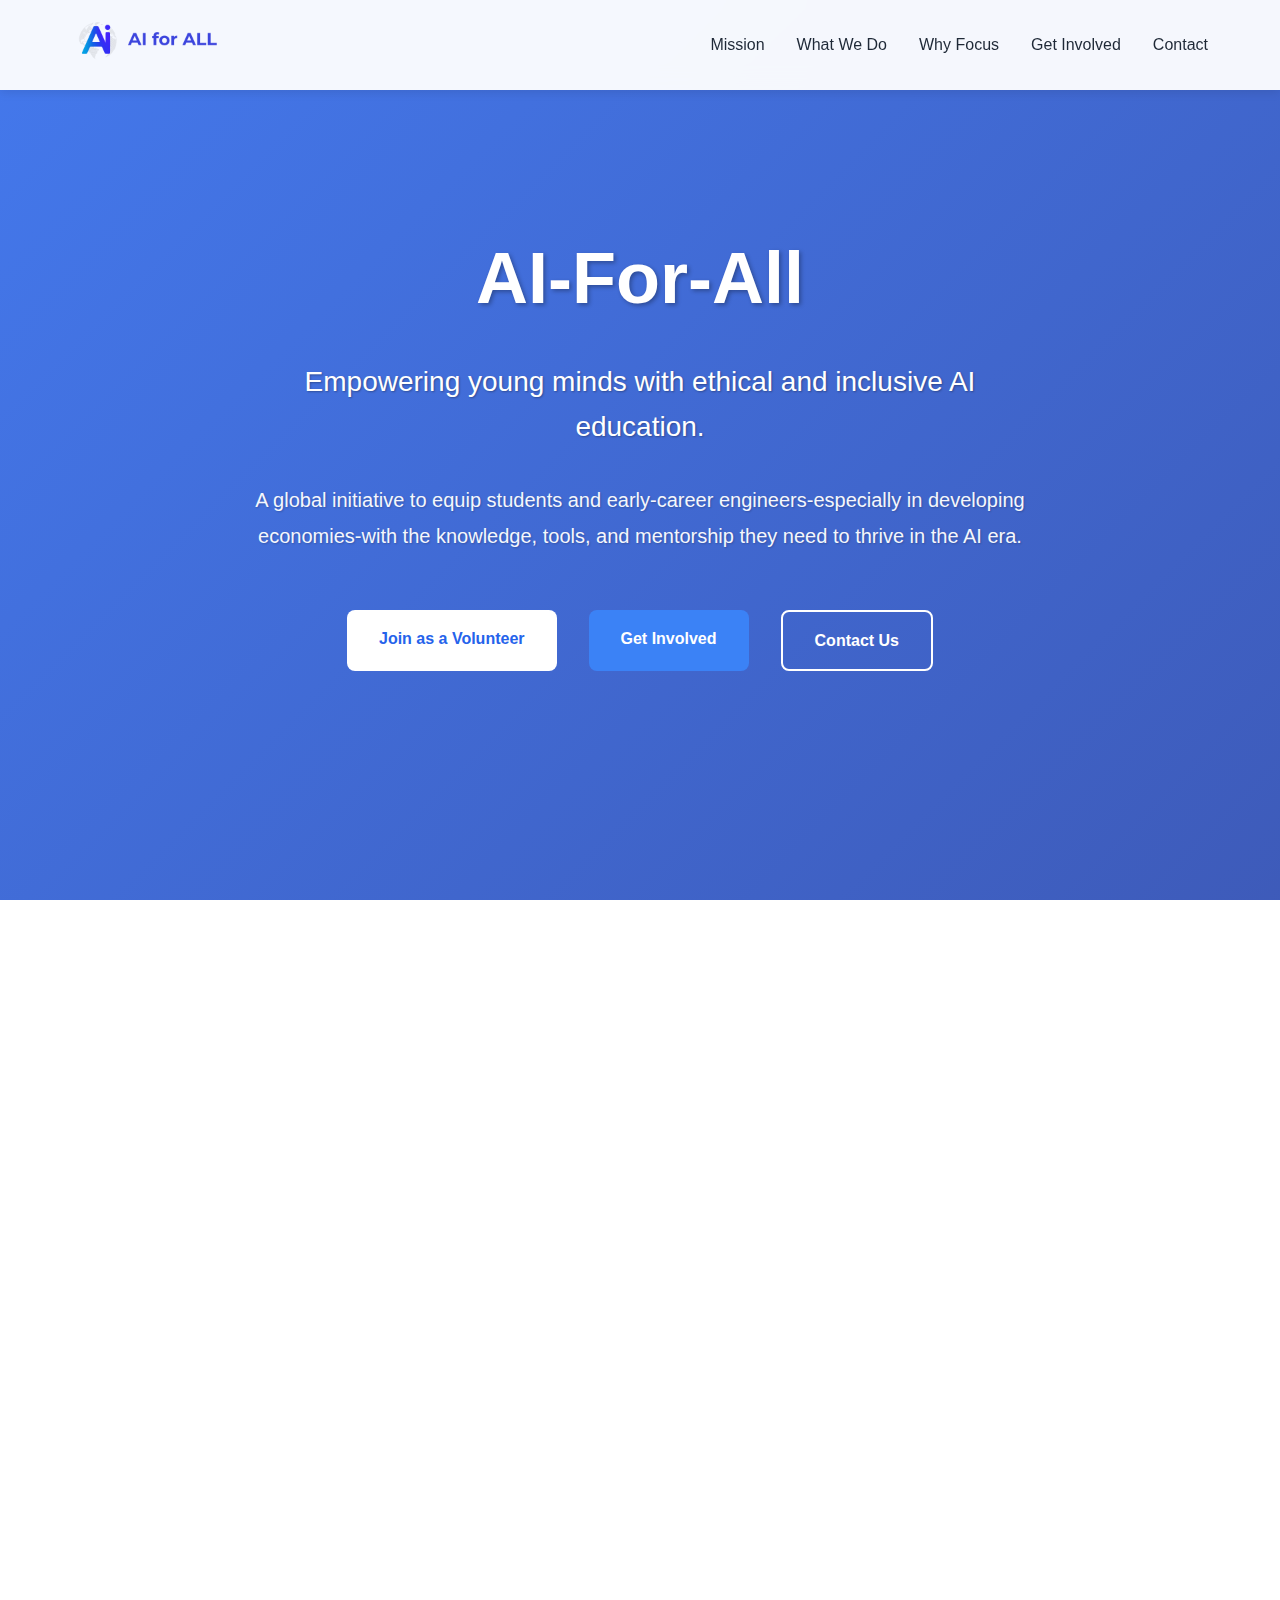
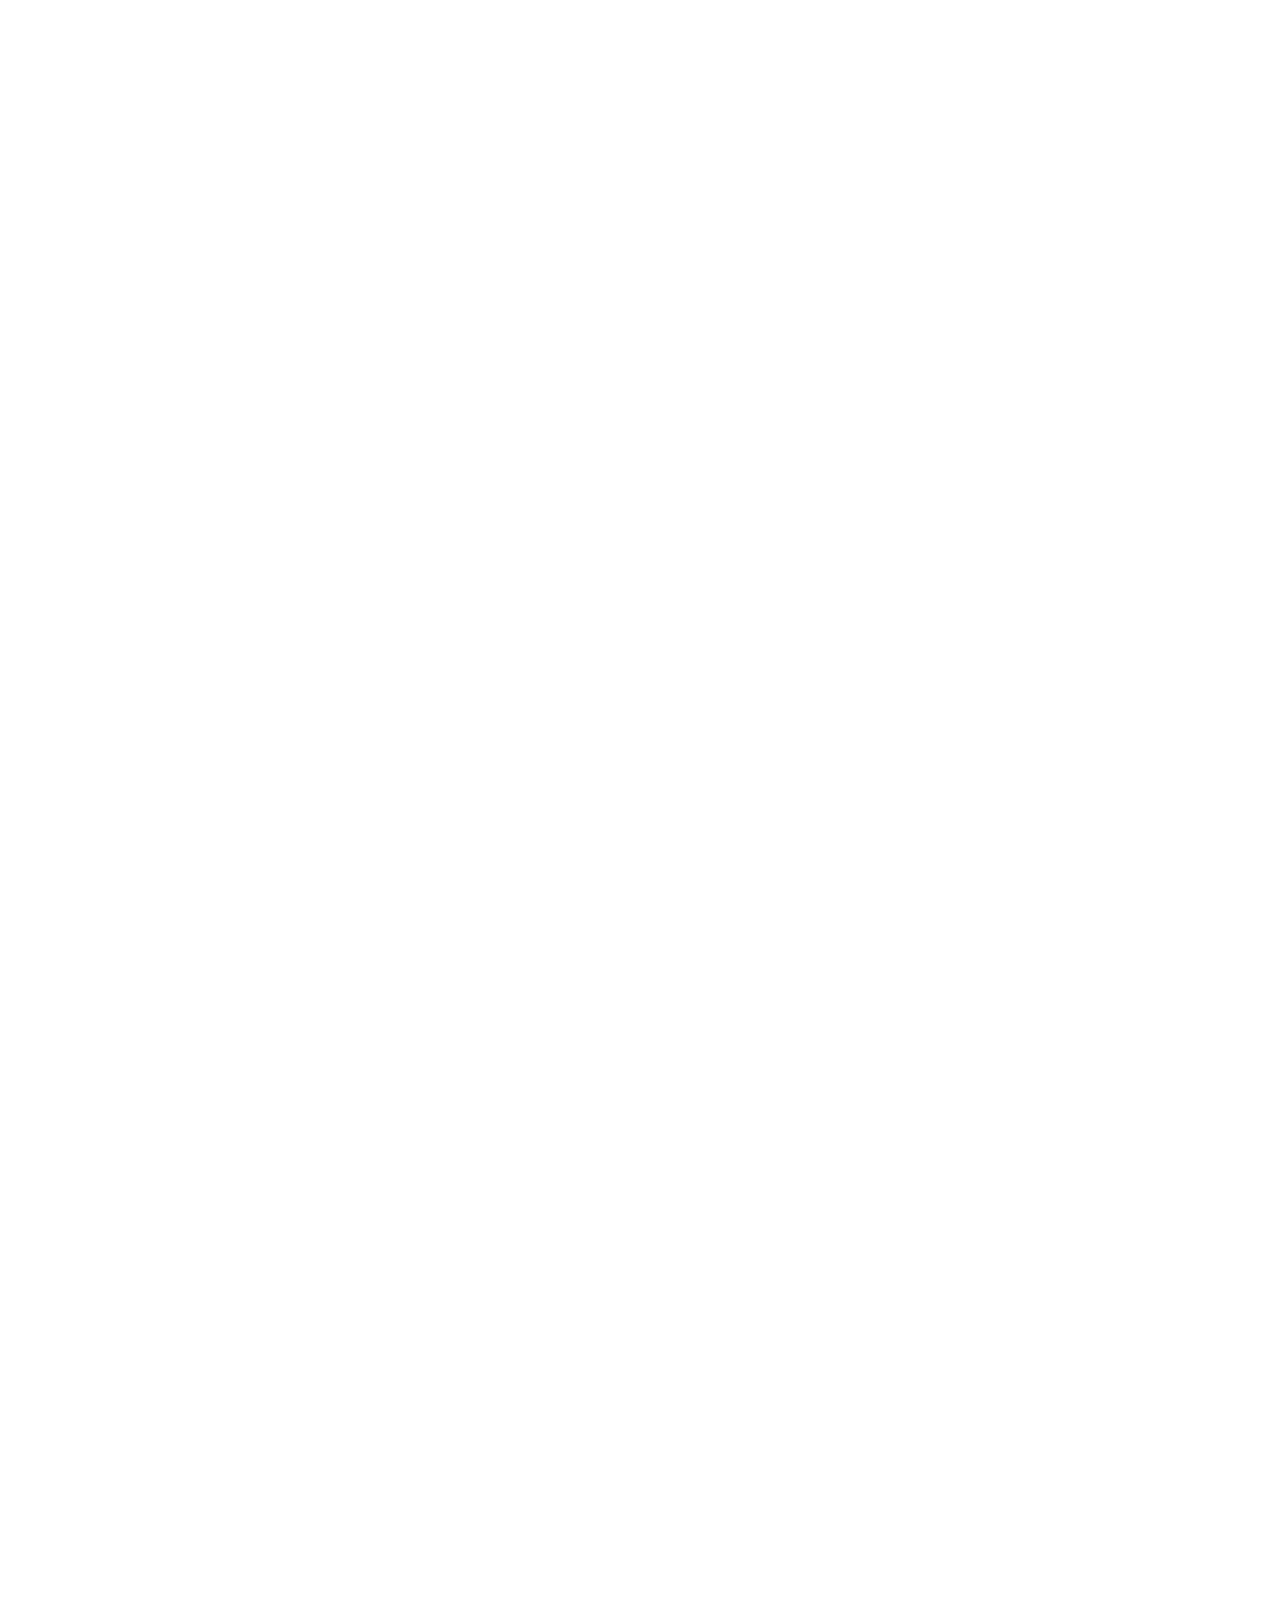
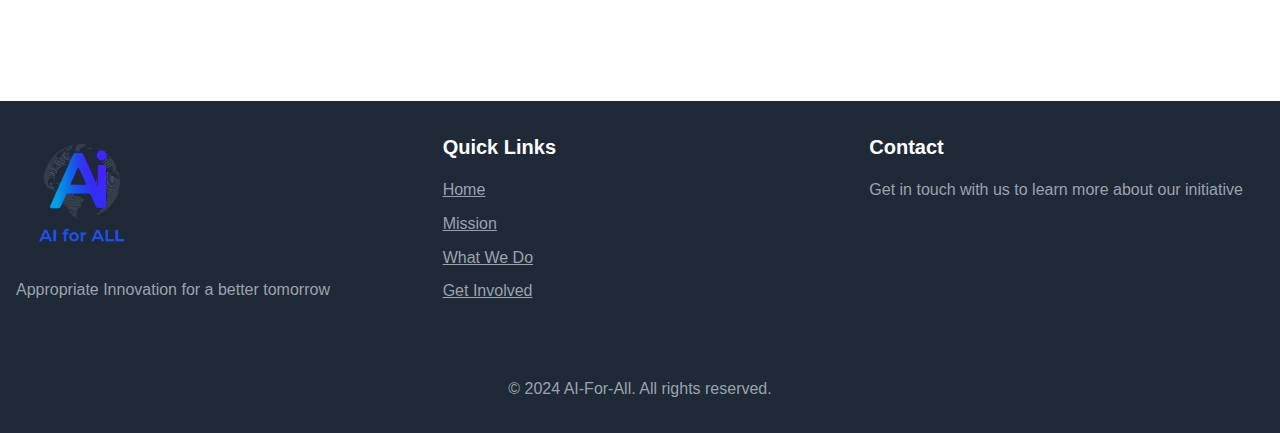
<file: index.html>
<!DOCTYPE html>
<html lang="en">
<head>
    <meta charset="UTF-8">
    <meta name="viewport" content="width=device-width, initial-scale=1.0">
    <title>AI-For-All - Empowering Young Minds with Ethical AI Education</title>
    <link rel="stylesheet" href="styles.css">
    <link rel="stylesheet" href="https://cdnjs.cloudflare.com/ajax/libs/font-awesome/6.0.0/css/all.min.css">
</head>
<body>
    <!-- Navigation -->
    <nav class="navbar">
        <div class="nav-container">
            <a href="#home" class="logo">
                <img src="./static/images/AI for ALL_Light_header_transparent.png" alt="AI-For-All Logo">
            </a>
            <ul class="nav-links">
                <li><a href="#mission">Mission</a></li>
                <li><a href="#what-we-do">What We Do</a></li>
                <li><a href="#why-focus">Why Focus</a></li>
                <li><a href="#get-involved">Get Involved</a></li>
                <li><a href="#contact">Contact</a></li>
            </ul>
        </div>
    </nav>

    <!-- Hero Section -->
    <section id="home" class="hero">
        <div class="hero-overlay"></div>
        <div class="hero-content">
            <h1>AI-For-All</h1>
            <h2>Empowering young minds with ethical and inclusive AI education.</h2>
            <p>A global initiative to equip students and early-career engineers-especially in developing economies-with the knowledge, tools, and mentorship they need to thrive in the AI era.</p>
            <div class="cta-buttons">
                <a href="#get-involved" class="btn primary">Join as a Volunteer</a>
                <a href="#get-involved" class="btn secondary">Get Involved</a>
                <a href="#contact" class="btn outline">Contact Us</a>
            </div>
        </div>
    </section>

    <!-- Mission Statement -->
    <section id="mission" class="mission">
        <div class="container">
            <h2>Our Mission</h2>
            <p>At AI-For-All, we believe that access to AI knowledge and opportunities should not be limited by geography, income, or privilege.</p>
            <p>Our mission is to democratize AI education by reaching college students and young engineers in emerging economies - empowering them to become ethical, skilled, and globally relevant AI builders.</p>
        </div>
    </section>

    <!-- What We Do -->
    <section id="what-we-do" class="what-we-do">
        <div class="container">
            <h2>What We Do</h2>
            <div class="features-grid">
                <div class="feature">
                    <i class="fas fa-brain"></i>
                    <h3>Learn</h3>
                    <p>Free beginner-to-intermediate programs in AI, ML, and data ethics tailored for students and self-learners.</p>
                </div>
                <div class="feature">
                    <i class="fas fa-hands-helping"></i>
                    <h3>Mentor</h3>
                    <p>Volunteer experts guide learners through real-world use cases, ethical decision-making, and career-building.</p>
                </div>
                <div class="feature">
                    <i class="fas fa-globe"></i>
                    <h3>Build</h3>
                    <p>Community-led open-source projects and AI-for-good challenges that promote equity and inclusion.</p>
                </div>
                <div class="feature">
                    <i class="fas fa-graduation-cap"></i>
                    <h3>Partner</h3>
                    <p>Collaborate with universities, youth orgs, and student communities across Africa, Asia, and Latin America.</p>
                </div>
            </div>
        </div>
    </section>

    <!-- Why Focus -->
    <section id="why-focus" class="why-focus">
        <div class="container">
            <h2>Why Focus on Developing Economies?</h2>
            <p class="highlight">AI talent is everywhere, but opportunity is not.</p>
            <p>Students in developing economies often lack access to up-to-date resources, mentors, or project experience.</p>
            <p>AI-For-All exists to bridge that gap - with free resources, global mentors, and community-powered learning.</p>
        </div>
    </section>

    <!-- Get Involved -->
    <section id="get-involved" class="get-involved">
        <div class="container">
            <h2>Get Involved</h2>
            <div class="involvement-grid">
                <div class="involvement-card">
                    <i class="fas fa-user-plus"></i>
                    <h3>Volunteers</h3>
                    <p>Are you an AI practitioner or software engineer? Join our team to mentor, teach, or help build tools.</p>
                    <a href="#contact" class="btn primary">Volunteer Now</a>
                </div>
                <div class="involvement-card">
                    <i class="fas fa-book-reader"></i>
                    <h3>Students</h3>
                    <p>Ready to explore AI? Join our next learning cohort or community challenge.</p>
                    <a href="#contact" class="btn primary">Start Learning</a>
                </div>
                <div class="involvement-card">
                    <i class="fas fa-handshake"></i>
                    <h3>Partners</h3>
                    <p>Universities, NGOs, and local leaders - collaborate with us to bring AI-for-good to your community.</p>
                    <a href="#contact" class="btn primary">Partner With Us</a>
                </div>
            </div>
        </div>
    </section>

    <!-- Contact -->
    <section id="contact" class="contact">
        <div class="container">
            <h2>Contact & Socials</h2>
            <div class="contact-info">
                <div class="contact-item">
                    <i class="fas fa-envelope"></i>
                    <a href="mailto:AIforALL@aptinnova.com">AIforALL@aptinnova.com</a>
                </div>
                <div class="contact-item">
                    <i class="fab fa-linkedin"></i>
                    <a href="https://www.linkedin.com/company/ai-for-all-global" target="_blank">linkedin.com/company/ai-for-all-global</a>
                </div>
                <div class="contact-item">
                    <i class="fas fa-globe"></i>
                    <span>Powered by: <a href="https://aptinnova.com" target="_blank" class="text-gray-400 hover:text-white">AptInnova</a></span>
                </div>
                <div class="contact-item">
                    <i class="fas fa-map-marker-alt"></i>
                    <span>Global - With a focus on Africa, Asia & Latin America</span>
                </div>
            </div>
        </div>
    </section>

    <!-- Footer -->
    <footer class="bg-gray-800 text-white py-8">
        <div class="max-w-7xl mx-auto px-4">
            <div class="grid md:grid-cols-3 gap-8">
                <div class="flex flex-col text-center md:text-left">
                    <div class="flex justify-center md:justify-start">
                        <img src="./static/images/AI for ALL_Dark_footer_transparent.png" 
                             alt="AI-For-All Logo" 
                             class="h-32 object-contain mb-4"
                             style="max-width: 200px;">
                    </div>
                    <p class="text-gray-400">Appropriate Innovation for a better tomorrow</p>
                </div>
                <div class="flex flex-col justify-end text-center md:text-left">
                    <h3 class="text-xl font-bold mb-4">Quick Links</h3>
                    <ul class="space-y-2">
                        <li><a href="#home" class="text-gray-400 hover:text-white">Home</a></li>
                        <li><a href="#mission" class="text-gray-400 hover:text-white">Mission</a></li>
                        <li><a href="#what-we-do" class="text-gray-400 hover:text-white">What We Do</a></li>
                        <li><a href="#get-involved" class="text-gray-400 hover:text-white">Get Involved</a></li>
                    </ul>
                </div>
                <div class="flex flex-col justify-end text-center md:text-left">
                    <h3 class="text-xl font-bold mb-4">Contact</h3>
                    <p class="text-gray-400">Get in touch with us to learn more about our initiative</p>
                </div>
            </div>
            <div class="border-t border-gray-700 mt-8 pt-8 text-center text-gray-400">
                <p>&copy; 2024 AI-For-All. All rights reserved.</p>
            </div>
        </div>
    </footer>

    <script src="script.js"></script>
</body>
</html>
</file>
<file: styles.css>
/* Reset and Base Styles */
:root {
    --primary-color: #2563eb;
    --secondary-color: #1e40af;
    --accent-color: #3b82f6;
    --text-color: #1f2937;
    --light-text: #6b7280;
    --background: #ffffff;
    --section-bg: #f3f4f6;
    --transition: all 0.3s ease;
}

* {
    margin: 0;
    padding: 0;
    box-sizing: border-box;
}

html {
    scroll-behavior: smooth;
}

body {
    font-family: 'Inter', -apple-system, BlinkMacSystemFont, 'Segoe UI', Roboto, Oxygen, Ubuntu, Cantarell, sans-serif;
    line-height: 1.6;
    color: var(--text-color);
}

.container {
    max-width: 1200px;
    margin: 0 auto;
    padding: 0 2rem;
}

/* Navigation */
.navbar {
    position: fixed;
    top: 0;
    left: 0;
    right: 0;
    background: rgba(255, 255, 255, 0.95);
    backdrop-filter: blur(10px);
    z-index: 1000;
    box-shadow: 0 2px 10px rgba(0, 0, 0, 0.1);
}

.nav-container {
    display: flex;
    justify-content: space-between;
    align-items: center;
    padding: 1rem 2rem;
    max-width: 1200px;
    margin: 0 auto;
}

.logo img {
    height: 50px;
    transition: var(--transition);
}

.nav-links {
    display: flex;
    gap: 2rem;
    list-style: none;
}

.nav-links a {
    text-decoration: none;
    color: var(--text-color);
    font-weight: 500;
    transition: var(--transition);
}

.nav-links a:hover {
    color: var(--primary-color);
}

/* Hero Section */
.hero {
    min-height: 100vh;
    display: flex;
    align-items: center;
    position: relative;
    color: white;
    padding: 6rem 2rem;
    text-align: center;
    overflow: hidden;
}

.hero::before {
    content: '';
    position: absolute;
    top: 0;
    left: 0;
    right: 0;
    bottom: 0;
    background-image: url('static/images/hero-bg.jpg');
    background-size: cover;
    background-position: center;
    opacity: 0.4;
    z-index: 1;
}

.hero-overlay {
    position: absolute;
    top: 0;
    left: 0;
    right: 0;
    bottom: 0;
    background: linear-gradient(135deg, rgba(37, 99, 235, 0.85), rgba(30, 64, 175, 0.85));
    z-index: 2;
}

.hero-content {
    position: relative;
    max-width: 800px;
    margin: 0 auto;
    z-index: 3;
}

.hero h1 {
    font-size: 4.5rem;
    margin-bottom: 1.5rem;
    font-weight: 800;
    text-shadow: 2px 2px 4px rgba(0, 0, 0, 0.3);
}

.hero h2 {
    font-size: 1.75rem;
    margin-bottom: 2rem;
    font-weight: 500;
    text-shadow: 1px 1px 2px rgba(0, 0, 0, 0.3);
}

.hero p {
    font-size: 1.25rem;
    margin-bottom: 3rem;
    opacity: 0.95;
    line-height: 1.8;
    text-shadow: 1px 1px 2px rgba(0, 0, 0, 0.2);
}

.cta-buttons {
    display: flex;
    gap: 1rem;
    justify-content: center;
    flex-wrap: wrap;
}

/* Buttons */
.btn {
    display: inline-block;
    padding: 1rem 2rem;
    border-radius: 0.5rem;
    text-decoration: none;
    font-weight: 600;
    transition: var(--transition);
    margin: 0.5rem;
}

.btn.primary {
    background: white;
    color: var(--primary-color);
}

.btn.secondary {
    background: var(--accent-color);
    color: white;
}

.btn.outline {
    border: 2px solid white;
    color: white;
}

.btn:hover {
    transform: translateY(-2px);
    box-shadow: 0 4px 12px rgba(0, 0, 0, 0.1);
}

/* Sections */
section {
    padding: 6rem 0;
}

section:nth-child(even) {
    background: var(--section-bg);
}

section h2 {
    font-size: 2.5rem;
    margin-bottom: 2rem;
    text-align: center;
}

/* Features Grid */
.features-grid {
    display: grid;
    grid-template-columns: repeat(auto-fit, minmax(250px, 1fr));
    gap: 2rem;
    margin-top: 3rem;
}

.feature {
    text-align: center;
    padding: 2rem;
    background: white;
    border-radius: 1rem;
    box-shadow: 0 4px 6px rgba(0, 0, 0, 0.05);
    transition: var(--transition);
}

.feature:hover {
    transform: translateY(-5px);
    box-shadow: 0 8px 15px rgba(0, 0, 0, 0.1);
}

.feature i {
    font-size: 2.5rem;
    color: var(--primary-color);
    margin-bottom: 1rem;
}

.feature h3 {
    margin-bottom: 1rem;
    font-size: 1.5rem;
}

/* Involvement Cards */
.involvement-grid {
    display: grid;
    grid-template-columns: repeat(auto-fit, minmax(300px, 1fr));
    gap: 2rem;
    margin-top: 3rem;
}

.involvement-card {
    background: white;
    padding: 2rem;
    border-radius: 1rem;
    text-align: center;
    box-shadow: 0 4px 6px rgba(0, 0, 0, 0.05);
    transition: var(--transition);
}

.involvement-card:hover {
    transform: translateY(-5px);
    box-shadow: 0 8px 15px rgba(0, 0, 0, 0.1);
}

.involvement-card i {
    font-size: 2.5rem;
    color: var(--primary-color);
    margin-bottom: 1rem;
}

.involvement-card h3 {
    margin-bottom: 1rem;
    font-size: 1.5rem;
}

.involvement-card p {
    margin-bottom: 1.5rem;
    color: var(--light-text);
}

/* Contact Section */
.contact-info {
    display: grid;
    grid-template-columns: repeat(auto-fit, minmax(250px, 1fr));
    gap: 2rem;
    margin-top: 3rem;
}

.contact-item {
    display: flex;
    align-items: center;
    gap: 1rem;
    padding: 1rem;
    background: white;
    border-radius: 0.5rem;
    box-shadow: 0 2px 4px rgba(0, 0, 0, 0.05);
}

.contact-item i {
    font-size: 1.5rem;
    color: var(--primary-color);
}

.contact-item a {
    color: var(--text-color);
    text-decoration: none;
    transition: var(--transition);
}

.contact-item a:hover {
    color: var(--primary-color);
}

/* Footer Utility Classes */
.bg-gray-800 {
    background-color: #1f2937;
}

.text-white {
    color: #ffffff;
}

.py-8 {
    padding-top: 2rem;
    padding-bottom: 2rem;
}

.max-w-7xl {
    max-width: 80rem;
}

.mx-auto {
    margin-left: auto;
    margin-right: auto;
}

.px-4 {
    padding-left: 1rem;
    padding-right: 1rem;
}

.grid {
    display: grid;
}

.md\:grid-cols-3 {
    @media (min-width: 768px) {
        grid-template-columns: repeat(3, minmax(0, 1fr));
    }
}

.gap-8 {
    gap: 2rem;
}

.flex {
    display: flex;
}

.flex-col {
    flex-direction: column;
}

.text-center {
    text-align: center;
}

.md\:text-left {
    @media (min-width: 768px) {
        text-align: left;
    }
}

.justify-center {
    justify-content: center;
}

.md\:justify-start {
    @media (min-width: 768px) {
        justify-content: flex-start;
    }
}

.h-32 {
    height: 8rem;
}

.object-contain {
    object-fit: contain;
}

.mb-4 {
    margin-bottom: 1rem;
}

.text-gray-400 {
    color: #9ca3af;
}

.text-xl {
    font-size: 1.25rem;
    line-height: 1.75rem;
}

.font-bold {
    font-weight: 700;
}

.space-y-2 > * + * {
    margin-top: 0.5rem;
}

.hover\:text-white:hover {
    color: #ffffff;
}

.border-t {
    border-top-width: 1px;
}

.border-gray-700 {
    border-color: #374151;
}

.mt-8 {
    margin-top: 2rem;
}

.pt-8 {
    padding-top: 2rem;
}

/* Footer Quick Links */
footer ul {
    list-style: none;
    padding: 0;
    margin: 0;
}

footer li {
    margin-bottom: 0.5rem;
}

/* Responsive Design */
@media (max-width: 768px) {
    .nav-links {
        display: none;
    }
    
    .logo img {
        height: 40px;
    }
    
    .hero h1 {
        font-size: 3rem;
    }
    
    .hero h2 {
        font-size: 1.2rem;
    }
    
    section {
        padding: 4rem 0;
    }
    
    .features-grid,
    .involvement-grid {
        grid-template-columns: 1fr;
    }
}

/* Animations */
@keyframes fadeIn {
    from {
        opacity: 0;
        transform: translateY(20px);
    }
    to {
        opacity: 1;
        transform: translateY(0);
    }
}

.feature,
.involvement-card,
.contact-item {
    animation: fadeIn 0.6s ease-out forwards;
}
</file>
